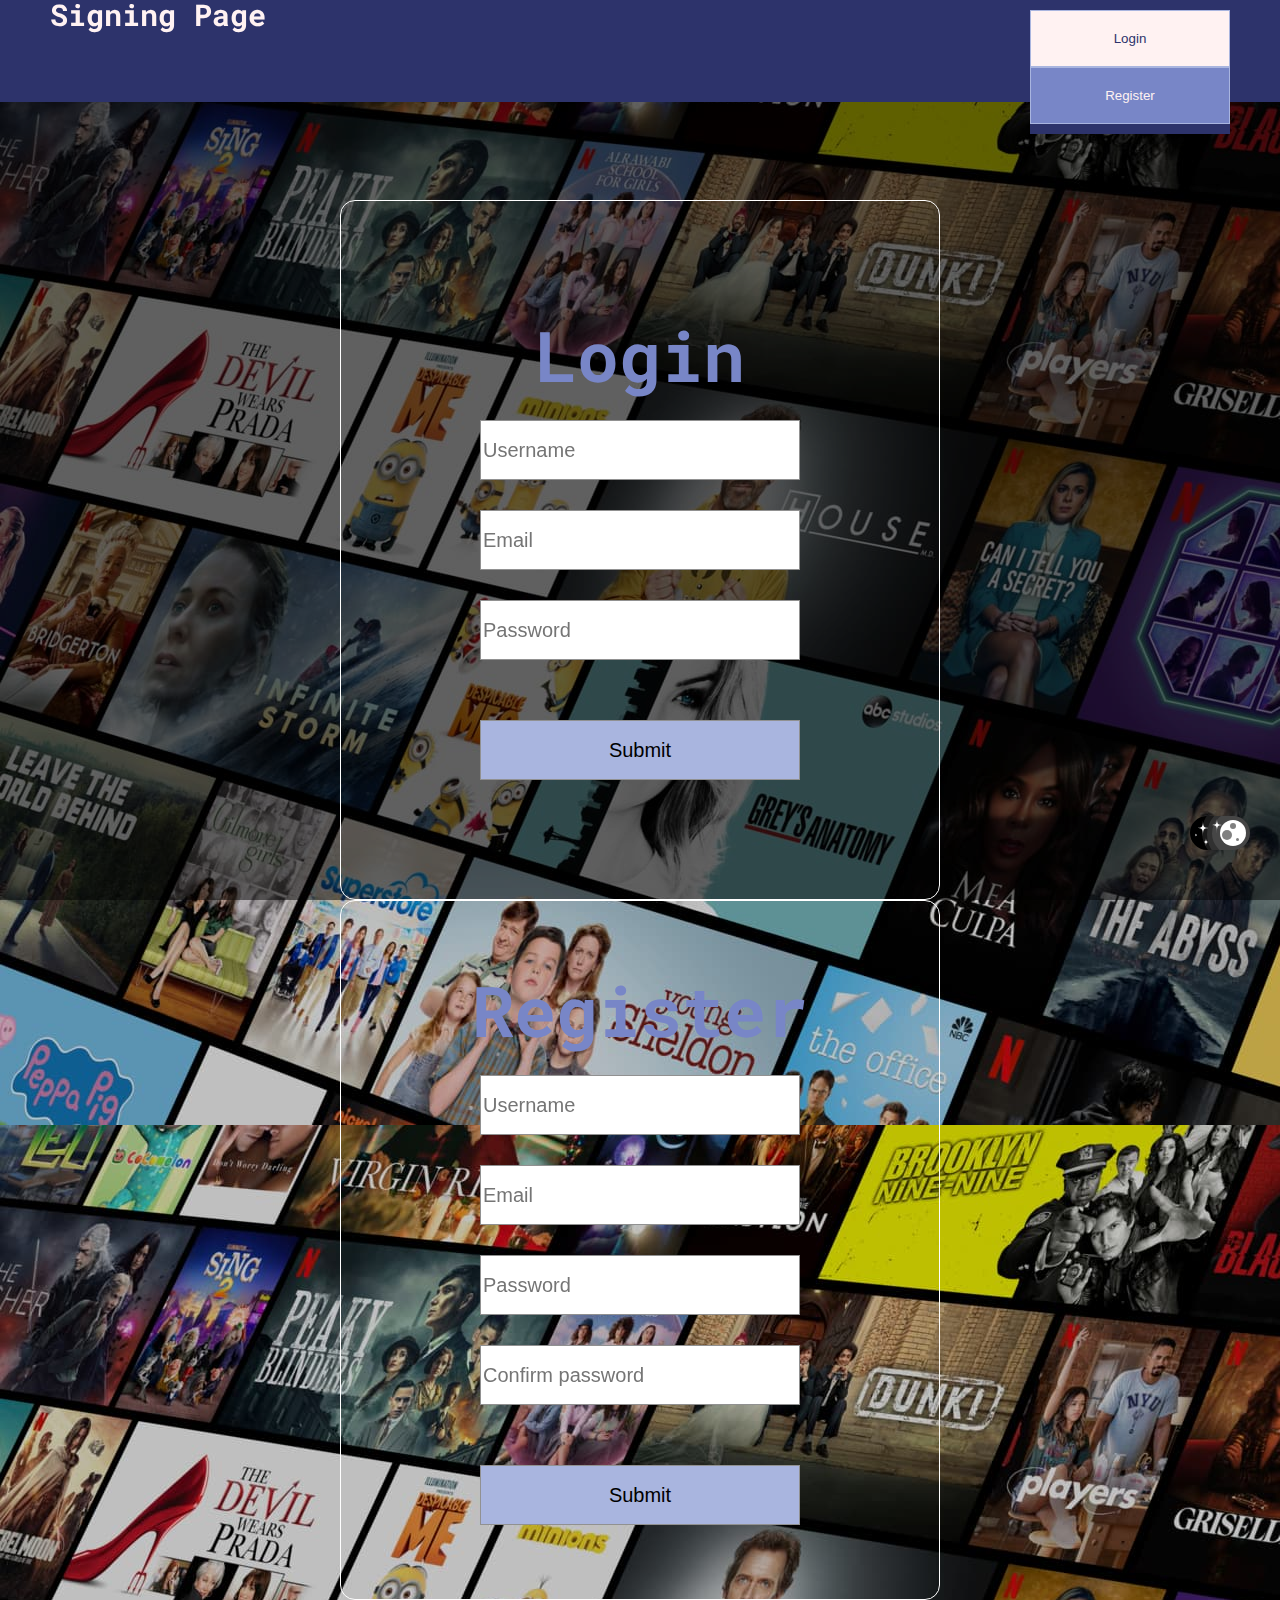
<file: register-section.html>
<!DOCTYPE html>
<html lang="en" data-theme="light">
  <head>
    <title>MindX Cinema - Login</title>
    <!-- Required meta tags -->
    <meta charset="utf-8" />
    <meta
      name="viewport"
      content="width=device-width, initial-scale=1, shrink-to-fit=no"
    />

    <!-- Bootstrap CSS v5.2.1 -->
    <link
      href="https://cdn.jsdelivr.net/npm/bootstrap@5.3.2/dist/css/bootstrap.min.css"
      rel="stylesheet"
      integrity="sha384-T3c6CoIi6uLrA9TneNEoa7RxnatzjcDSCmG1MXxSR1GAsXEV/Dwwykc2MPK8M2HN"
      crossorigin="anonymous"
    />
    <link rel="stylesheet" href="assets/css/reset.css" />
    <link rel="stylesheet" href="assets/css/switch-theme.css" />
    <link rel="stylesheet" href="assets/css/style.css" />
    <link rel="stylesheet" href="assets/css/register-section.css" />
  </head>

  <body>
    <header>
      <!-- place navbar here -->
      <!-- Nav tabs -->
      <nav class="navbar main-nav">
        <h1 class="big-title">Signing Page</h1>
        <ul class="nav nav-tabs" id="myTab" role="tablist">
          <li class="nav-item" role="presentation">
            <button
              class="nav-link active"
              id="home-tab"
              data-bs-toggle="tab"
              data-bs-target="#home"
              type="button"
              role="tab"
              aria-controls="home"
              aria-selected="true"
            >
              Login
            </button>
          </li>
          <li class="nav-item" role="presentation">
            <button
              class="nav-link"
              id="profile-tab"
              data-bs-toggle="tab"
              data-bs-target="#profile"
              type="button"
              role="tab"
              aria-controls="profile"
              aria-selected="false"
            >
              Register
            </button>
          </li>
        </ul>
      </nav>
    </header>
    <main>
      <!-- Tab panes -->
      <div class="tab-content">
        <div
          class="tab-pane active"
          id="home"
          role="tabpanel"
          aria-labelledby="home-tab"
        >
          <div class="login-form">
            <h2 class="login-title title">Login</h2>
            <input
              required
              type="text"
              class="form-control"
              name=""
              id="username-input"
              aria-describedby="helpId"
              placeholder="Username"
            />
            <input
              required
              type="email"
              class="form-control"
              name=""
              id="email"
              placeholder="Email"
            />
            <input
              required
              type="password"
              class="form-control"
              name=""
              id="password"
              placeholder="Password"
            />

            <small class="message"></small>
            <button class="btn btn-primary sbm-btn">Submit</button>

            <div class="suc-container hidden">
              <div class="suc-info">Logged In Successfully</div>
              <a href="./index.html" class="suc-btn">Visit menu!</a>
            </div>
          </div>
        </div>
        <div
          class="tab-pane"
          id="profile"
          role="tabpanel"
          aria-labelledby="profile-tab"
        >
          <div class="signup-form">
            <h2 class="signup-title title">Register</h2>
            <input
              required
              type="text"
              class="form-control"
              name=""
              id="signup-username-input"
              aria-describedby="helpId"
              placeholder="Username"
            />
            <input
              required
              type="email"
              class="form-control"
              name=""
              id="signup-email-input"
              aria-describedby="helpId"
              placeholder="Email"
            />
            <input
              required
              type="password"
              class="form-control"
              name=""
              id="signup-password"
              placeholder="Password"
            />
            <input
              required
              type="password"
              class="form-control"
              name=""
              id="signup-confirm-pass"
              placeholder="Confirm password"
            />
            <small class="signup-message"></small>
            <button class="btn btn-primary sbm-btn signup-sbm-btn">
              Submit
            </button>
          </div>
        </div>
      </div>
    </main>
    <footer>
      <!-- place footer here -->
      <!-- Switch theme button code mượn trên uiverse.io-->
      <div class="switch-theme">
        <label class="switch">
          <input
            type="checkbox"
            class="theme"
            id="input"
            data-theme-toggle
            checked="darkTheme"
          />
          <div class="slider round">
            <div class="sun-moon">
              <svg id="moon-dot-1" class="moon-dot" viewBox="0 0 100 100">
                <circle cx="50" cy="50" r="50"></circle>
              </svg>
              <svg id="moon-dot-2" class="moon-dot" viewBox="0 0 100 100">
                <circle cx="50" cy="50" r="50"></circle>
              </svg>
              <svg id="moon-dot-3" class="moon-dot" viewBox="0 0 100 100">
                <circle cx="50" cy="50" r="50"></circle>
              </svg>
              <svg id="light-ray-1" class="light-ray" viewBox="0 0 100 100">
                <circle cx="50" cy="50" r="50"></circle>
              </svg>
              <svg id="light-ray-2" class="light-ray" viewBox="0 0 100 100">
                <circle cx="50" cy="50" r="50"></circle>
              </svg>
              <svg id="light-ray-3" class="light-ray" viewBox="0 0 100 100">
                <circle cx="50" cy="50" r="50"></circle>
              </svg>

              <svg id="cloud-1" class="cloud-dark" viewBox="0 0 100 100">
                <circle cx="50" cy="50" r="50"></circle>
              </svg>
              <svg id="cloud-2" class="cloud-dark" viewBox="0 0 100 100">
                <circle cx="50" cy="50" r="50"></circle>
              </svg>
              <svg id="cloud-3" class="cloud-dark" viewBox="0 0 100 100">
                <circle cx="50" cy="50" r="50"></circle>
              </svg>
              <svg id="cloud-4" class="cloud-light" viewBox="0 0 100 100">
                <circle cx="50" cy="50" r="50"></circle>
              </svg>
              <svg id="cloud-5" class="cloud-light" viewBox="0 0 100 100">
                <circle cx="50" cy="50" r="50"></circle>
              </svg>
              <svg id="cloud-6" class="cloud-light" viewBox="0 0 100 100">
                <circle cx="50" cy="50" r="50"></circle>
              </svg>
            </div>
            <div class="stars">
              <svg id="star-1" class="star" viewBox="0 0 20 20">
                <path
                  d="M 0 10 C 10 10,10 10 ,0 10 C 10 10 , 10 10 , 10 20 C 10 10 , 10 10 , 20 10 C 10 10 , 10 10 , 10 0 C 10 10,10 10 ,0 10 Z"
                ></path>
              </svg>
              <svg id="star-2" class="star" viewBox="0 0 20 20">
                <path
                  d="M 0 10 C 10 10,10 10 ,0 10 C 10 10 , 10 10 , 10 20 C 10 10 , 10 10 , 20 10 C 10 10 , 10 10 , 10 0 C 10 10,10 10 ,0 10 Z"
                ></path>
              </svg>
              <svg id="star-3" class="star" viewBox="0 0 20 20">
                <path
                  d="M 0 10 C 10 10,10 10 ,0 10 C 10 10 , 10 10 , 10 20 C 10 10 , 10 10 , 20 10 C 10 10 , 10 10 , 10 0 C 10 10,10 10 ,0 10 Z"
                ></path>
              </svg>
              <svg id="star-4" class="star" viewBox="0 0 20 20">
                <path
                  d="M 0 10 C 10 10,10 10 ,0 10 C 10 10 , 10 10 , 10 20 C 10 10 , 10 10 , 20 10 C 10 10 , 10 10 , 10 0 C 10 10,10 10 ,0 10 Z"
                ></path>
              </svg>
            </div>
          </div>
        </label>
      </div>
    </footer>
    <!-- Bootstrap JavaScript Libraries -->
    <script
      src="https://cdn.jsdelivr.net/npm/@popperjs/core@2.11.8/dist/umd/popper.min.js"
      integrity="sha384-I7E8VVD/ismYTF4hNIPjVp/Zjvgyol6VFvRkX/vR+Vc4jQkC+hVqc2pM8ODewa9r"
      crossorigin="anonymous"
    ></script>

    <script
      src="https://cdn.jsdelivr.net/npm/bootstrap@5.3.2/dist/js/bootstrap.min.js"
      integrity="sha384-BBtl+eGJRgqQAUMxJ7pMwbEyER4l1g+O15P+16Ep7Q9Q+zqX6gSbd85u4mG4QzX+"
      crossorigin="anonymous"
    ></script>
    <!-- My script -->
    <!-- <script src="assets/js/home.js" type="module"></script> -->
    <script src="assets/js/config.js" type="module"></script>
    <script src="assets/js/signup.js"></script>
    <script src="assets/js/login.js"></script>
    <script src="assets/js/switch-theme.js"></script>
  </body>
</html>
</file>
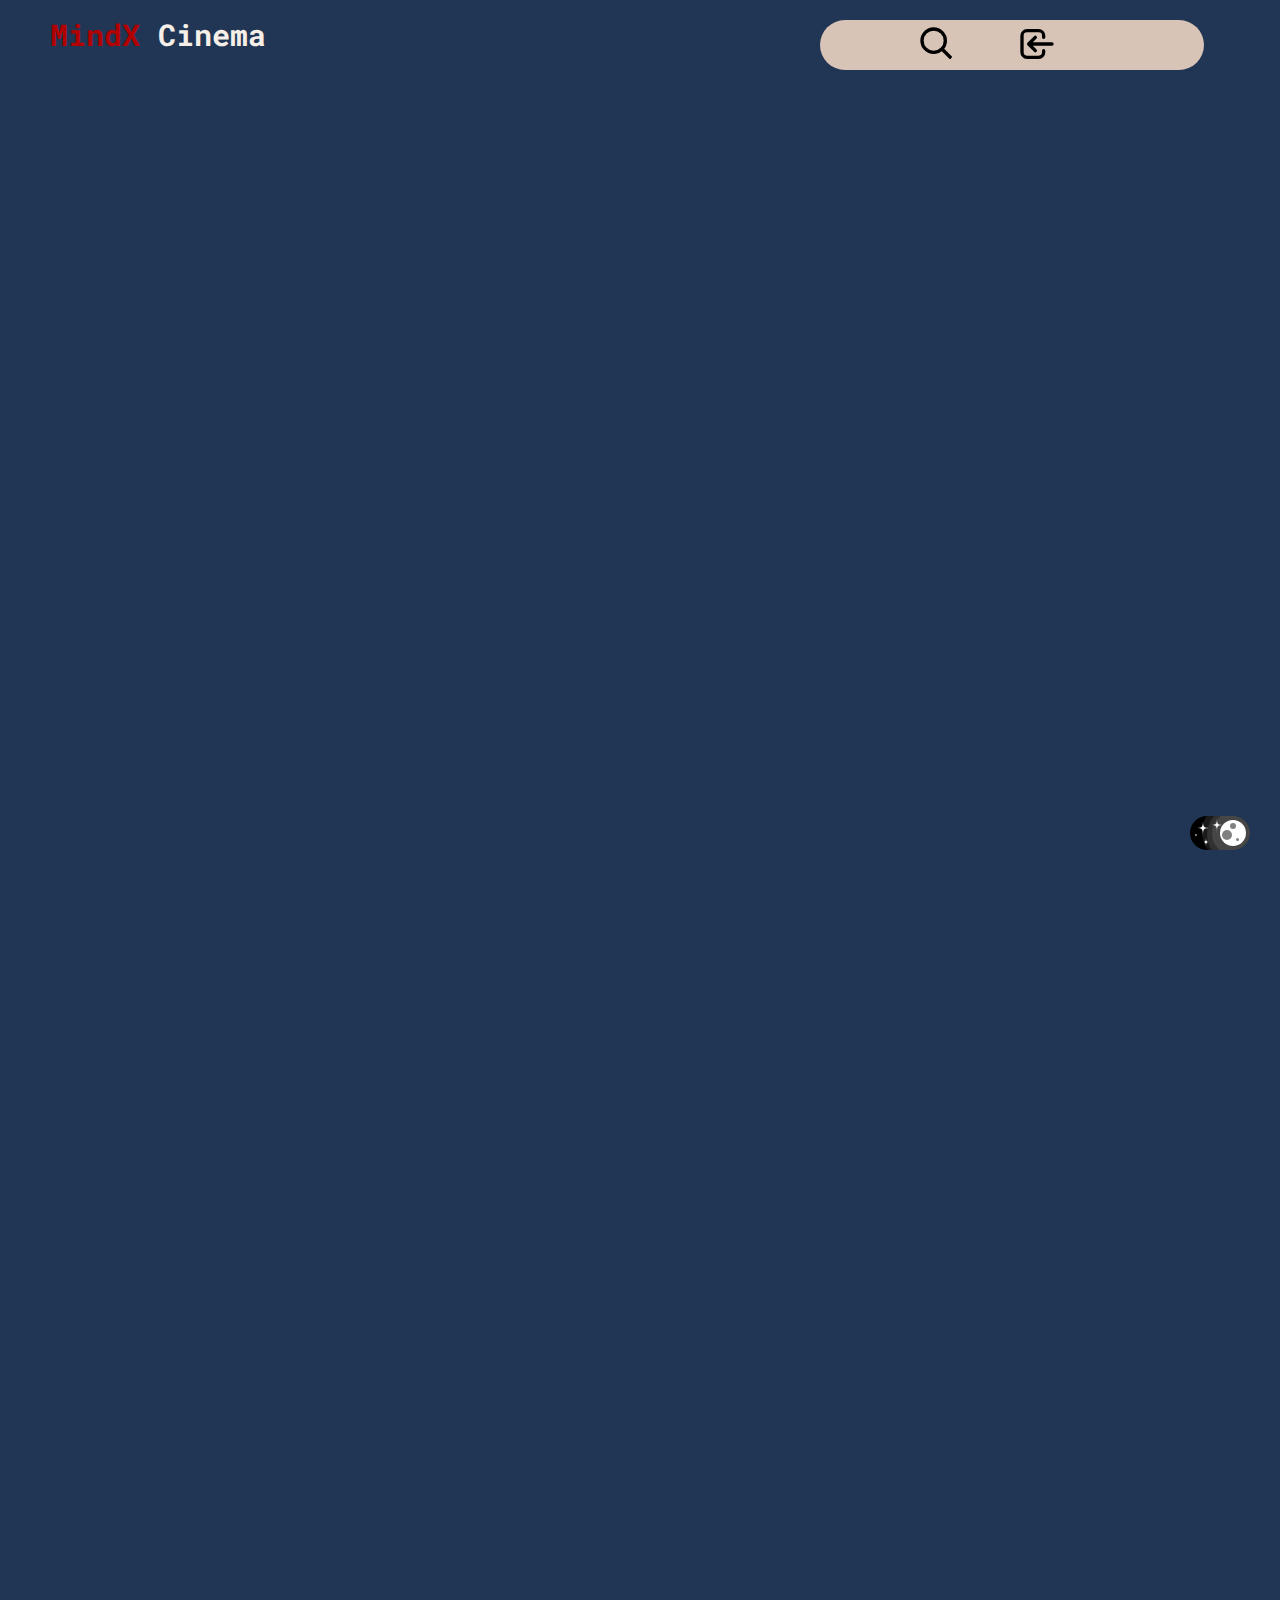
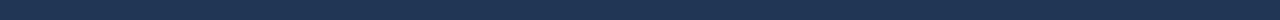
<file: watch.html>
<!DOCTYPE html>
<html lang="en" data-theme="dark">
  <head>
    <title>Title</title>
    <!-- Required meta tags -->
    <meta charset="utf-8" />
    <meta
      name="viewport"
      content="width=device-width, initial-scale=1, shrink-to-fit=no"
    />

    <!-- Bootstrap CSS v5.2.1 -->
    <link
      href="https://cdn.jsdelivr.net/npm/bootstrap@5.3.2/dist/css/bootstrap.min.css"
      rel="stylesheet"
      integrity="sha384-T3c6CoIi6uLrA9TneNEoa7RxnatzjcDSCmG1MXxSR1GAsXEV/Dwwykc2MPK8M2HN"
      crossorigin="anonymous"
    />

    <link
      href="https://fonts.googleapis.com/css2?family=Material+Symbols+Outlined:opsz,wght,FILL,GRAD@20,100,1,200&icon_names=favorite,home,search,settings"
      rel="stylesheet"
    />
    <link
      href="https://fonts.googleapis.com/css2?family=Material+Symbols+Outlined:wght@100&icon_names=favorite,home,search,settings"
      rel="stylesheet"
    />
    <link rel="stylesheet" href="assets/css/reset.css" />
    <link rel="stylesheet" href="assets/css/style.css" />
    <link rel="stylesheet" href="assets/css/switch-theme.css" />
    <link rel="stylesheet" href="assets/css/info.css" />
  </head>

  <body class="container-fluid">
    <header>
      <!-- place navbar here -->
      <nav class="main-nav">
        <a href="./index.html" class="title-container"
          ><h1 class="big-title"><span class="red">MindX</span> Cinema</h1></a
        >
        <div class="functional f-container">
          <a href="" class="direct">
            <img src="assets/images/search-icon.svg" alt="" />
          </a>
          <a
            href="register-section.html"
            class="direct"
            onclick="handleSignOut()"
          >
            <img src="assets/images/login-icon.svg" alt="" />
          </a>
          <div id="avatar-action-container"></div>
        </div>
      </nav>
    </header>
    <main></main>
    <footer>
      <div class="switch-theme">
        <label class="switch">
          <input
            type="checkbox"
            class="theme"
            id="input"
            data-theme-toggle
            checked="darkTheme"
          />
          <div class="slider round">
            <div class="sun-moon">
              <svg id="moon-dot-1" class="moon-dot" viewBox="0 0 100 100">
                <circle cx="50" cy="50" r="50"></circle>
              </svg>
              <svg id="moon-dot-2" class="moon-dot" viewBox="0 0 100 100">
                <circle cx="50" cy="50" r="50"></circle>
              </svg>
              <svg id="moon-dot-3" class="moon-dot" viewBox="0 0 100 100">
                <circle cx="50" cy="50" r="50"></circle>
              </svg>
              <svg id="light-ray-1" class="light-ray" viewBox="0 0 100 100">
                <circle cx="50" cy="50" r="50"></circle>
              </svg>
              <svg id="light-ray-2" class="light-ray" viewBox="0 0 100 100">
                <circle cx="50" cy="50" r="50"></circle>
              </svg>
              <svg id="light-ray-3" class="light-ray" viewBox="0 0 100 100">
                <circle cx="50" cy="50" r="50"></circle>
              </svg>

              <svg id="cloud-1" class="cloud-dark" viewBox="0 0 100 100">
                <circle cx="50" cy="50" r="50"></circle>
              </svg>
              <svg id="cloud-2" class="cloud-dark" viewBox="0 0 100 100">
                <circle cx="50" cy="50" r="50"></circle>
              </svg>
              <svg id="cloud-3" class="cloud-dark" viewBox="0 0 100 100">
                <circle cx="50" cy="50" r="50"></circle>
              </svg>
              <svg id="cloud-4" class="cloud-light" viewBox="0 0 100 100">
                <circle cx="50" cy="50" r="50"></circle>
              </svg>
              <svg id="cloud-5" class="cloud-light" viewBox="0 0 100 100">
                <circle cx="50" cy="50" r="50"></circle>
              </svg>
              <svg id="cloud-6" class="cloud-light" viewBox="0 0 100 100">
                <circle cx="50" cy="50" r="50"></circle>
              </svg>
            </div>
            <div class="stars">
              <svg id="star-1" class="star" viewBox="0 0 20 20">
                <path
                  d="M 0 10 C 10 10,10 10 ,0 10 C 10 10 , 10 10 , 10 20 C 10 10 , 10 10 , 20 10 C 10 10 , 10 10 , 10 0 C 10 10,10 10 ,0 10 Z"
                ></path>
              </svg>
              <svg id="star-2" class="star" viewBox="0 0 20 20">
                <path
                  d="M 0 10 C 10 10,10 10 ,0 10 C 10 10 , 10 10 , 10 20 C 10 10 , 10 10 , 20 10 C 10 10 , 10 10 , 10 0 C 10 10,10 10 ,0 10 Z"
                ></path>
              </svg>
              <svg id="star-3" class="star" viewBox="0 0 20 20">
                <path
                  d="M 0 10 C 10 10,10 10 ,0 10 C 10 10 , 10 10 , 10 20 C 10 10 , 10 10 , 20 10 C 10 10 , 10 10 , 10 0 C 10 10,10 10 ,0 10 Z"
                ></path>
              </svg>
              <svg id="star-4" class="star" viewBox="0 0 20 20">
                <path
                  d="M 0 10 C 10 10,10 10 ,0 10 C 10 10 , 10 10 , 10 20 C 10 10 , 10 10 , 20 10 C 10 10 , 10 10 , 10 0 C 10 10,10 10 ,0 10 Z"
                ></path>
              </svg>
            </div>
          </div>
        </label>
      </div>
    </footer>
    <!-- Bootstrap JavaScript Libraries -->
    <script
      src="https://cdn.jsdelivr.net/npm/@popperjs/core@2.11.8/dist/umd/popper.min.js"
      integrity="sha384-I7E8VVD/ismYTF4hNIPjVp/Zjvgyol6VFvRkX/vR+Vc4jQkC+hVqc2pM8ODewa9r"
      crossorigin="anonymous"
    ></script>

    <script
      src="https://cdn.jsdelivr.net/npm/bootstrap@5.3.2/dist/js/bootstrap.min.js"
      integrity="sha384-BBtl+eGJRgqQAUMxJ7pMwbEyER4l1g+O15P+16Ep7Q9Q+zqX6gSbd85u4mG4QzX+"
      crossorigin="anonymous"
    ></script>
    <script src="assets/js/config.js" type="module"></script>
    <script src="https://cdn.jsdelivr.net/npm/swiper@11/swiper-bundle.min.js"></script>
    <script src="assets/js/switch-theme.js"></script>
    <script src="assets/js/home.js" type="module"></script>
  </body>
</html>
</file>
<file: assets/css/switch-theme.css>
/* From Uiverse.io by RiccardoRapelli */
.switch {
  position: relative;
  display: inline-block;
  width: 60px;
  height: 34px;
}

.switch #input {
  opacity: 0;
  width: 0;
  height: 0;
}

.slider {
  position: absolute;
  cursor: pointer;
  top: 0;
  left: 0;
  right: 0;
  bottom: 0;
  background-color: #2196f3;
  -webkit-transition: 0.4s;
  transition: 0.4s;
  z-index: 0;
  overflow: hidden;
}

.sun-moon {
  position: absolute;
  content: "";
  height: 26px;
  width: 26px;
  left: 4px;
  bottom: 4px;
  background-color: yellow;
  -webkit-transition: 0.4s;
  transition: 0.4s;
}

#input:checked + .slider {
  background-color: black;
}

#input:focus + .slider {
  box-shadow: 0 0 1px #2196f3;
}

#input:checked + .slider .sun-moon {
  -webkit-transform: translateX(26px);
  -ms-transform: translateX(26px);
  transform: translateX(26px);
  background-color: white;
  -webkit-animation: rotate-center 0.6s ease-in-out both;
  animation: rotate-center 0.6s ease-in-out both;
}

.moon-dot {
  opacity: 0;
  transition: 0.4s;
  fill: gray;
}

#input:checked + .slider .sun-moon .moon-dot {
  opacity: 1;
}

.slider.round {
  border-radius: 34px;
}

.slider.round .sun-moon {
  border-radius: 50%;
}

#moon-dot-1 {
  left: 10px;
  top: 3px;
  position: absolute;
  width: 6px;
  height: 6px;
  z-index: 4;
}

#moon-dot-2 {
  left: 2px;
  top: 10px;
  position: absolute;
  width: 10px;
  height: 10px;
  z-index: 4;
}

#moon-dot-3 {
  left: 16px;
  top: 18px;
  position: absolute;
  width: 3px;
  height: 3px;
  z-index: 4;
}

#light-ray-1 {
  left: -8px;
  top: -8px;
  position: absolute;
  width: 43px;
  height: 43px;
  z-index: -1;
  fill: white;
  opacity: 10%;
}

#light-ray-2 {
  left: -50%;
  top: -50%;
  position: absolute;
  width: 55px;
  height: 55px;
  z-index: -1;
  fill: white;
  opacity: 10%;
}

#light-ray-3 {
  left: -18px;
  top: -18px;
  position: absolute;
  width: 60px;
  height: 60px;
  z-index: -1;
  fill: white;
  opacity: 10%;
}

.cloud-light {
  position: absolute;
  fill: #eee;
  animation-name: cloud-move;
  animation-duration: 6s;
  animation-iteration-count: infinite;
}

.cloud-dark {
  position: absolute;
  fill: #ccc;
  animation-name: cloud-move;
  animation-duration: 6s;
  animation-iteration-count: infinite;
  animation-delay: 1s;
}

#cloud-1 {
  left: 30px;
  top: 15px;
  width: 40px;
}

#cloud-2 {
  left: 44px;
  top: 10px;
  width: 20px;
}

#cloud-3 {
  left: 18px;
  top: 24px;
  width: 30px;
}

#cloud-4 {
  left: 36px;
  top: 18px;
  width: 40px;
}

#cloud-5 {
  left: 48px;
  top: 14px;
  width: 20px;
}

#cloud-6 {
  left: 22px;
  top: 26px;
  width: 30px;
}

@keyframes cloud-move {
  0% {
    transform: translateX(0px);
  }

  40% {
    transform: translateX(4px);
  }

  80% {
    transform: translateX(-4px);
  }

  100% {
    transform: translateX(0px);
  }
}

.stars {
  transform: translateY(-32px);
  opacity: 0;
  transition: 0.4s;
}

.star {
  fill: white;
  position: absolute;
  -webkit-transition: 0.4s;
  transition: 0.4s;
  animation-name: star-twinkle;
  animation-duration: 2s;
  animation-iteration-count: infinite;
}

#input:checked + .slider .stars {
  -webkit-transform: translateY(0);
  -ms-transform: translateY(0);
  transform: translateY(0);
  opacity: 1;
}

#star-1 {
  width: 20px;
  top: 2px;
  left: 3px;
  animation-delay: 0.3s;
}

#star-2 {
  width: 6px;
  top: 16px;
  left: 3px;
}

#star-3 {
  width: 12px;
  top: 20px;
  left: 10px;
  animation-delay: 0.6s;
}

#star-4 {
  width: 18px;
  top: 0px;
  left: 18px;
  animation-delay: 1.3s;
}

@keyframes star-twinkle {
  0% {
    transform: scale(1);
  }

  40% {
    transform: scale(1.2);
  }

  80% {
    transform: scale(0.8);
  }

  100% {
    transform: scale(1);
  }
}
.switch-theme {
  position: fixed;
  bottom: 5rem;
  right: 3rem;
}
</file>
<file: assets/css/style.css>
@import url("https://fonts.googleapis.com/css2?family=Questrial&family=Roboto+Mono:ital,wght@0,100..700;1,100..700&display=swap");
[data-theme="dark"] {
  --bg-co: #213555;
  --sec-co: #3e5879;
  --bri-co: #d8c4b6;
  --hcont-co: #f5efe7;
}
[data-theme="light"] {
  --bg-co: #fff2f2;
  --sec-co: #a9b5df;
  --bri-co: #7886c7;
  --hcont-co: #2d336b;
}
* {
  box-sizing: border-box;
}
html {
  font-size: 62.5%;
}
.container-fluid {
  overflow-x: hidden;
}

.f-container img {
  padding: 0.5rem;
  border-radius: 50%;
}
.hidden {
  display: none !important;
}
body {
  display: flex;
  flex-direction: column;
  font-family: "Roboto Mono";
  justify-content: center;
  background-color: var(--bg-co);
}
header {
  height: 100vh;
  background: transparent;
}
main {
  height: 80vh;
}
img {
  width: 5rem;
  min-width: 5rem;
  padding: 5px;
  transition: all 0.2s ease-in-out;
}
nav.main-nav {
  width: 98vw !important;
  background: transparent;
  display: flex;
  position: absolute;
  top: 2rem;
  height: 102px;
}
h1.big-title {
  font-size: 3rem;
  font-weight: 800;
  position: absolute;
  left: 5rem;
  color: var(--hcont-co);
}
span.red {
  color: rgb(177, 0, 0);
}

.f-container {
  overflow: hidden;
  width: 30vw;
  min-width: 15rem;
  max-height: 5rem;
  background-color: var(--bri-co);
  border-radius: 999px;
  display: flex;
  position: absolute;
  right: 5rem;
  gap: 5rem;
  justify-content: center;
  align-items: center;
  transition: all 0.3s ease-in;
}
.f-container img:hover {
  background-color: #fff;
}
.action-btn-wrapper {
  width: 100%;
  height: 35vh;
  /* position: absolute;
  bottom: 0; */
  display: flex;
  align-items: flex-end;
  justify-content: center;
  gap: 10%;
}
.action-btn-wrapper a.btn {
  display: flex;
  width: 45%;
  border: 1px solid var(--bri-co);
  background-color: var(--bri-co);
  font-size: 1.4rem;
  align-items: center;
}
.action-btn-wrapper a.btn:hover {
  background-color: var(--hcont-co);
  color: var(--sec-co);
}
.avatar-action {
  display: flex;
  align-items: center;
  justify-content: center;
  gap: calc(3rem - 1vw);
}
.avatar-action img {
  width: 2rem;
}
.avatar-action span {
  font-size: 2rem;
  background-color: var(--bri-co);
  color: var(--bg-co);
}
</file>
<file: assets/css/register-section.css>
[data-theme="dark"] {
  --bg-co: #213555;
  --sec-co: #3e5879;
  --bri-co: #d8c4b6;
  --hcont-co: #f5efe7;
}
[data-theme="light"] {
  --bg-co: #fff2f2;
  --sec-co: #a9b5df;
  --bri-co: #7886c7;
  --hcont-co: #2d336b;
}

body {
  display: flex;
  flex-direction: column;
  font-family: "Roboto Mono";
  justify-content: center;
  /* background-color: var(--bg-co);
   */
  background-image: url(netflix-bg-form.jpg);
  backdrop-filter: brightness(50%);
}
header {
  /* height: 10.2rem; */
  height: 100%;
  /* background-color: var(--bg-co); */
  position: fixed;
}
main {
  height: 100vh;
}
nav.main-nav {
  width: 100vw !important;
  background-color: var(--hcont-co);
  display: flex;
  position: relative;
  height: 102px;
  top: 0;
}
h1.big-title {
  font-size: 3rem;
  font-weight: 800;
  position: absolute;
  left: 5rem;
  color: var(--bg-co);
}
ul.nav {
  font-size: 2rem;
  position: absolute;
  right: 5rem;
  gap: 5rem;
  background-color: var(--hcont-co);
  padding: 1rem 0;
}
ul.nav button {
  padding: 2rem 4rem;
}
button.active {
  background-color: var(--bg-co) !important;
  color: var(--hcont-co) !important;
  border: 0.5px solid var(--bg-co);
}

button.nav-link {
  background-color: var(--bri-co);
  color: var(--bg-co);
  border: 0.5px solid var(--sec-co);
  width: 20rem;
}
button.nav-link:hover {
  color: var(--hcont-co);
  border: 0.5px solid var(--bg-co);
  background-color: var(--bg-co);
}
button.active:hover {
  background-color: var(--bri-co) !important;
  color: var(--bg-co) !important;
}
div.login-form,
div.signup-form {
  width: 25vw;
  min-width: 600px;
  position: relative;
  top: 20rem;
  margin-right: auto;
  margin-left: auto;
  display: flex;
  flex-direction: column;
  align-items: center;
  justify-content: center;
  gap: 30px;
  background-color: transparent;
  backdrop-filter: blur(5px);
  padding: 2rem 3rem;
  height: 70rem;
  border-radius: 15px;
  border: 1px solid #fff;
}
h2.title {
  font-size: 7rem;
  color: var(--bri-co);
  font-family: "Roboto Mono";
  font-weight: 800;
}
input.form-control,
button.sbm-btn {
  min-width: 30rem;
  width: 25vw;
  font-size: 2rem;
  height: 6rem;
  border: 1px solid #919191;
  max-width: 25vw;
}
button.sbm-btn {
  background-color: var(--sec-co);
  transition: all 0.3s ease;
}
button.sbm-btn:hover {
  background-color: var(--bg-co);
  color: var(--hcont-co);
}
small.message,
small.signup-message {
  font-size: 2rem;
  color: red;
}

.suc-container {
  background-color: var(--sec-co);
  color: var(--bri-co);
  min-width: 400px;
  display: flex;
  flex-direction: column;
  justify-content: center;
  align-items: center;
  gap: 15px;
  font-size: 2rem;
  padding: 5rem;
  border-radius: 5px;
  border: 0.5px solid #000;
  position: fixed;
  top: 50%;
  left: 50%;
  transform: translate(-50%, -50%);
}
a.suc-btn {
  margin-left: auto;
  margin-right: auto;
  width: 225px;
  text-align: center;
  color: var(--bri-co);
  text-decoration: none;
  padding: 2rem;
  border: 1px solid var(--hcont-co);
  border-radius: 5px;
  transition: all 0.3s linear;
}
a.suc-btn:hover {
  background-color: var(--bri-co);
  color: var(--bg-co);
}
</file>
<file: assets/css/info.css>
.hero-wrapper {
  position: absolute;
  top: 10vh;
  height: 100vh;
  width: 100vw;
  margin-left: auto;
  margin-right: auto;
  /* z-index: -1; */
}
#hero-image {
  display: flex;
  justify-content: center;
  align-items: center;
  position: absolute;
  top: -10%;
  height: 100vh;
  width: 100vw;
  border-radius: 0;
  opacity: 0.5;
  z-index: -1;
}
#hero-image::before {
  background-color: var(--bg-co);
  background: transparent;
  z-index: 1;
}
.hero-wrapper div {
  /* display: flex; */
  /* flex-direction: column; */
  position: absolute;
  left: 15%;
  top: 5%;
  color: var(--hcont-co);
}
#hero-title {
  line-break: loose;
  width: 30vw;
  min-width: 200px;
  font-size: 3.6rem;
  font-weight: 800;
  position: relative;
}
#hero-description {
  line-height: 1.4;
  margin-top: 3rem;
  font-size: 1.8rem;
  position: relative;
  width: 50vw;
}
#hero-preview-image {
  border-radius: 0;
  width: 10vw;
  min-width: 20rem;
  position: absolute;
  left: 10%;
  top: 5%;
}
.action-btn-wrapper {
  width: 100%;
  height: 25vh;
  /* position: absolute;
    bottom: 0; */
  display: flex;
  align-items: flex-end;
  justify-content: start;
  gap: 10%;
}
.action-btn-wrapper a.btn {
  display: flex;
  width: 45%;
  border: 1px solid var(--bri-co);
  background-color: var(--bri-co);
  font-size: 1.4rem;
  align-items: center;
}
.action-btn-wrapper a.btn:hover {
  background-color: var(--hcont-co);
  color: var(--sec-co);
}

input[type="range"]#rating {
  width: 100%;
  height: 10px;
  margin: 10.35px 0;
  background-color: transparent;
}
</file>
